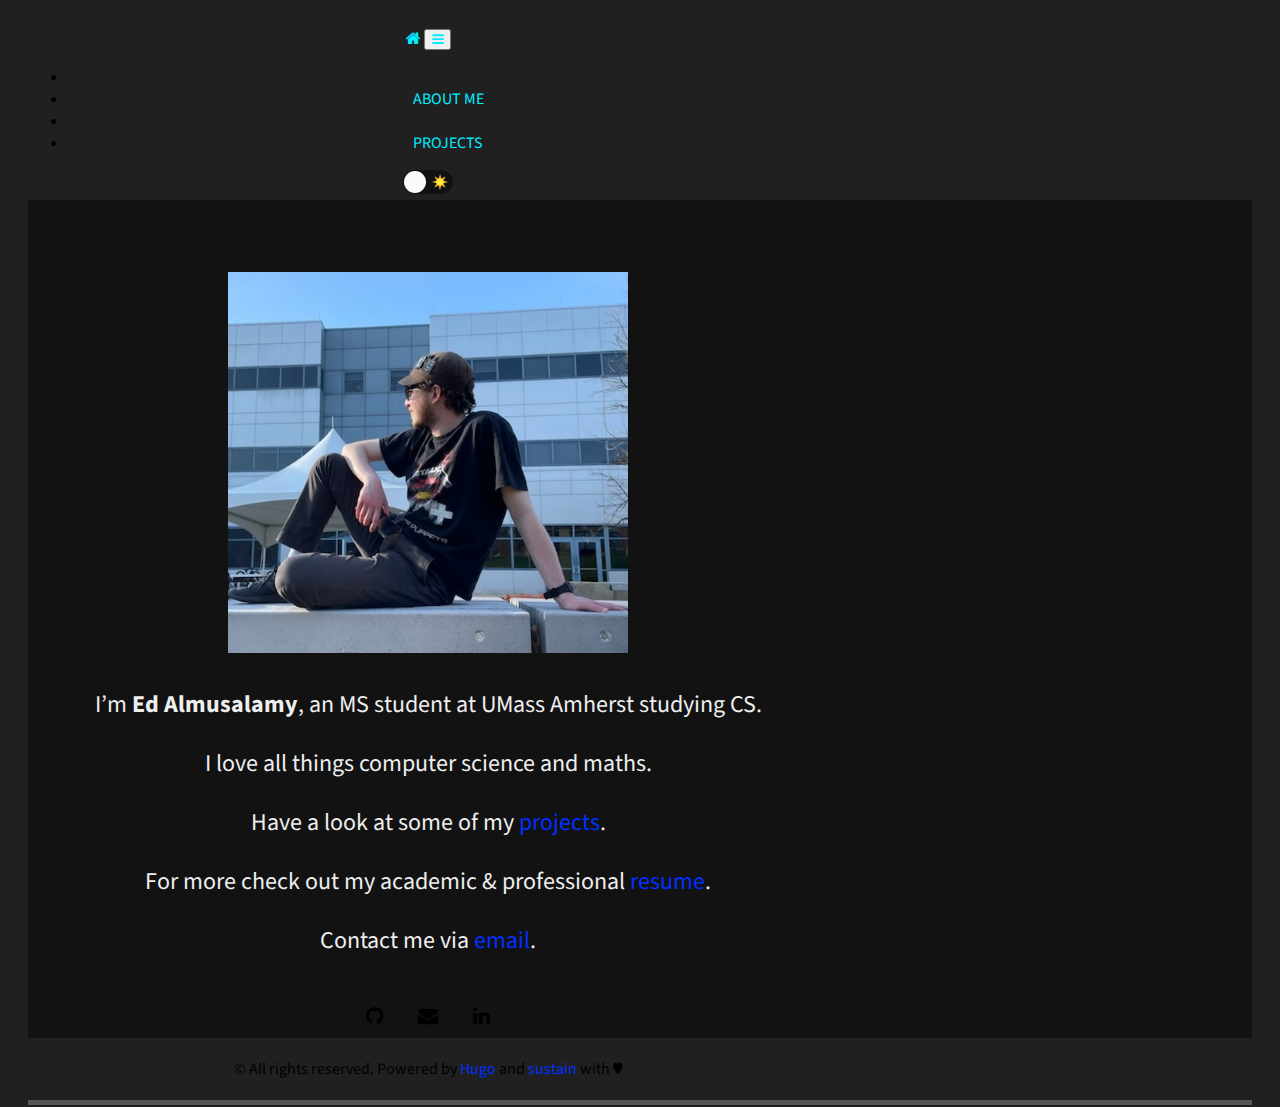
<file: index.html>
<!DOCTYPE html>
<html lang="en-US">
  <head>
	<meta name="generator" content="Hugo 0.113.0">
    <meta charset="utf-8">
    <meta http-equiv="X-UA-Compatible" content="IE=edge">
    <meta name="viewport" content="width=device-width, initial-scale=1">
    <meta name="author" content="Ed Almusalamy">
    <link rel="shortcut icon" type="image/x-icon" href="/img/favicon.ico">
    <title>Ed Almusalamy</title>
    <meta name="description" content="Describe your website">
    <link href="https://cdn.jsdelivr.net/npm/bootstrap@5.0.0-beta2/dist/css/bootstrap.min.css" rel="stylesheet" integrity="sha384-BmbxuPwQa2lc/FVzBcNJ7UAyJxM6wuqIj61tLrc4wSX0szH/Ev+nYRRuWlolflfl" crossorigin="anonymous">
    
    <link rel="preload stylesheet" href="/css/main.min.css" as="style">
    <link rel="stylesheet" type="text/css" href="https://maxcdn.bootstrapcdn.com/font-awesome/4.7.0/css/font-awesome.min.css">
    <link rel="stylesheet" type="text/css" href="https://fonts.googleapis.com/css?family=Source+Sans+Pro:200,400,200bold,400old">
    
    <!--[if lt IE 9]>
			<script src="https://oss.maxcdn.com/libs/html5shiv/3.7.0/html5shiv.js"></script>
			<script src="https://oss.maxcdn.com/libs/respond.js/1.4.2/respond.min.js"></script>
		<![endif]-->
  </head>
  <body>
    <div id="content">
  <div class="container mb-3">
  <nav class="navbar navbar-expand-lg">
    <div class="container-fluid">
      <a class="navbar-brand" href="/">
        <i class="fa fa-home"></i>
      </a>
        <button class="navbar-toggler" type="button" data-bs-toggle="collapse" data-bs-target="#navbar" aria-controls="navbar">
          <i class="fa fa-bars"></i>
        </button>
      <div id="navbar" class="collapse navbar-collapse">
        <ul class="navbar-nav ms-auto mb-2 mb-lg-0">
          
            
              <li class="nav-item">
                <li><a class="nav-link" href="/aboutme/">ABOUT ME</a></li>
              </li>
            
              <li class="nav-item">
                <li><a class="nav-link" href="/projects/">PROJECTS</a></li>
              </li>
            
          
        </ul>
      </div>
      <div class="js-toggle-wrapper">
        <div class="js-toggle">
            <div class="js-toggle-track">
                <div class="js-toggle-track-check">
                    <img src="[data-uri]" role="presentation" style="pointer-events: none;" width="16" height="16">
                </div>
                <div class="js-toggle-track-x">
                    <img src="[data-uri]" role="presentation" style="pointer-events: none;" width="16" height="16">
                </div>
            </div>
            <div class="js-toggle-thumb"></div>
            <input class="js-toggle-screenreader-only" type="checkbox" aria-label="Switch between Dark and Light mode">
        </div>
      </div>
      <style>
        .js-toggle-wrapper {
            display: table;
            margin: 0 auto;
        }
        .js-toggle {
            touch-action: pan-x;
            display: inline-block;
            position: relative;
            cursor: pointer;
            background-color: transparent;
            border: 0;
            padding: 0;
            -webkit-touch-callout: none;
            user-select: none;
            -webkit-tap-highlight-color: rgba(0, 0, 0, 0);
            -webkit-tap-highlight-color: transparent;
          }
        .js-toggle-screenreader-only {
            border: 0;
            clip: rect(0 0 0 0);
            height: 1px;
            margin: -1px;
            overflow: hidden;
            padding: 0;
            position: absolute;
            width: 1px;
          }
        .js-toggle-track {
          width: 50px;
          height: 24px;
          padding: 0;
          border-radius: 30px;
          background-color: hsl(222, 14%, 7%);
          transition: all 0.2s ease;
        }
        .js-toggle-track-check {
          position: absolute;
          width: 17px;
          height: 17px;
          left: 5px;
          top: 0px;
          bottom: 0px;
          margin-top: auto;
          margin-bottom: auto;
          line-height: 0;
          opacity: 0;
          transition: opacity 0.25s ease;
        }
        .js-toggle--checked .js-toggle-track-check {
          opacity: 1;
          transition: opacity 0.25s ease;
        }
        .js-toggle-track-x {
          position: absolute;
          width: 17px;
          height: 17px;
          right: 5px;
          top: 0px;
          bottom: 0px;
          margin-top: auto;
          margin-bottom: auto;
          line-height: 0;
          opacity: 1;
          transition: opacity 0.25s ease;
        }
        .js-toggle--checked .js-toggle-track-x {
          opacity: 0;
        }
        .js-toggle-thumb {
          position: absolute;
          top: 1px;
          left: 1px;
          width: 22px;
          height: 22px;
          border-radius: 50%;
          background-color: #fafafa;
          box-sizing: border-box;
          transition: all 0.5s cubic-bezier(0.23, 1, 0.32, 1) 0ms;
          transform: translateX(0);
        }
        
        .js-toggle--checked .js-toggle-thumb {
          transform: translateX(26px);
          border-color: #19ab27;
        }
        
        .js-toggle--focus .js-toggle-thumb {
          box-shadow: 0px 0px 2px 3px rgb(255, 167, 196);
        }
        
        .js-toggle:active .js-toggle-thumb {
          box-shadow: 0px 0px 5px 5px rgb(255, 167, 196);
        }
      </style>
      <script>
        var body = document.body;
        var switcher = document.getElementsByClassName('js-toggle')[0];
        
        switcher.addEventListener("click", function() {
              this.classList.toggle('js-toggle--checked');
              this.classList.add('js-toggle--focus');
          
          if (this.classList.contains('js-toggle--checked')) {
            body.classList.add('dark-mode');
            
            localStorage.setItem('darkMode', 'true');
            
            document.getElementById("lightning-bolt").style.backgroundColor = "#eee";
            document.getElementById("lightning-bolt").style.color = "#121212";
          } else {
            document.getElementById("lightning-bolt").style.color = "#eee";
            document.getElementById("lightning-bolt").style.backgroundColor = "#121212";
            body.classList.remove('dark-mode');
            setTimeout(function() {
              localStorage.removeItem('darkMode');
            }, 100);
          }
        })
        
        
        
        
        
        
        
        
        
        
        
        
        
      </script>
    </div>
  </div>
</nav>


  <section id="about">
    <div id="lightning-bolt">
      <div class="container">
        <div class="avatar mb-5">
          <img class="rounded-circle" src="img/profile.jpg" alt="Responsive image" width="50%">
        </div>
        <p>I&rsquo;m <strong>Ed Almusalamy</strong>, an MS student at UMass Amherst studying CS.</p>
<p>I love all things computer science and maths.</p>
<p>Have a look at some of my <a href="/projects">projects</a>.</p>
<p>For more check out my academic &amp; professional <a href="resume/myResume.pdf">resume</a>.</p>
<p>Contact me via <a href="mailto:edalmusalamy@gmail.com">email</a>.</p>

        <div class="social">
  <ul class="social-links">
    
      <li><a href="https://github.com/EdA271"><i class="fa fa-github"></i></a></li>
    

    
      <li><a href="mailto:edalmusalamy@gmail.com"><i class="fa fa-envelope"></i></a></li>
    

    

    
      <li><a href="https://linkedin.com/in/ed-almusalamy-049174220"><i class="fa fa-linkedin"></i></a></li>
    

    

    

    

    
  </ul>
</div>

      </div>
    </div>
    <script>
      if (localStorage.getItem('darkMode')) {
        
        switcher.classList.add('js-toggle--checked');
        body.classList.add('dark-mode');
        document.getElementById("lightning-bolt").style.backgroundColor = "#eee";
        document.getElementById("lightning-bolt").style.color = "#121212"
      } else {
        document.getElementById("lightning-bolt").style.color = "#eee";
        document.getElementById("lightning-bolt").style.backgroundColor = "#121212";
      }
    </script>
  </section>

    </div>
    
    <footer class="footer">
  <div class="container">
    <div class="text-muted">&copy; All rights reserved. Powered by <a href="https://gohugo.io/">Hugo</a> and
    <a href="http://www.github.com/nurlansu/hugo-sustain/">sustain</a> with ♥</div>
  </div>
</footer>


<script src="https://cdn.jsdelivr.net/npm/bootstrap@5.0.0-beta2/dist/js/bootstrap.min.js" integrity="sha384-nsg8ua9HAw1y0W1btsyWgBklPnCUAFLuTMS2G72MMONqmOymq585AcH49TLBQObG" crossorigin="anonymous"></script>

  </body>
</html>
</file>
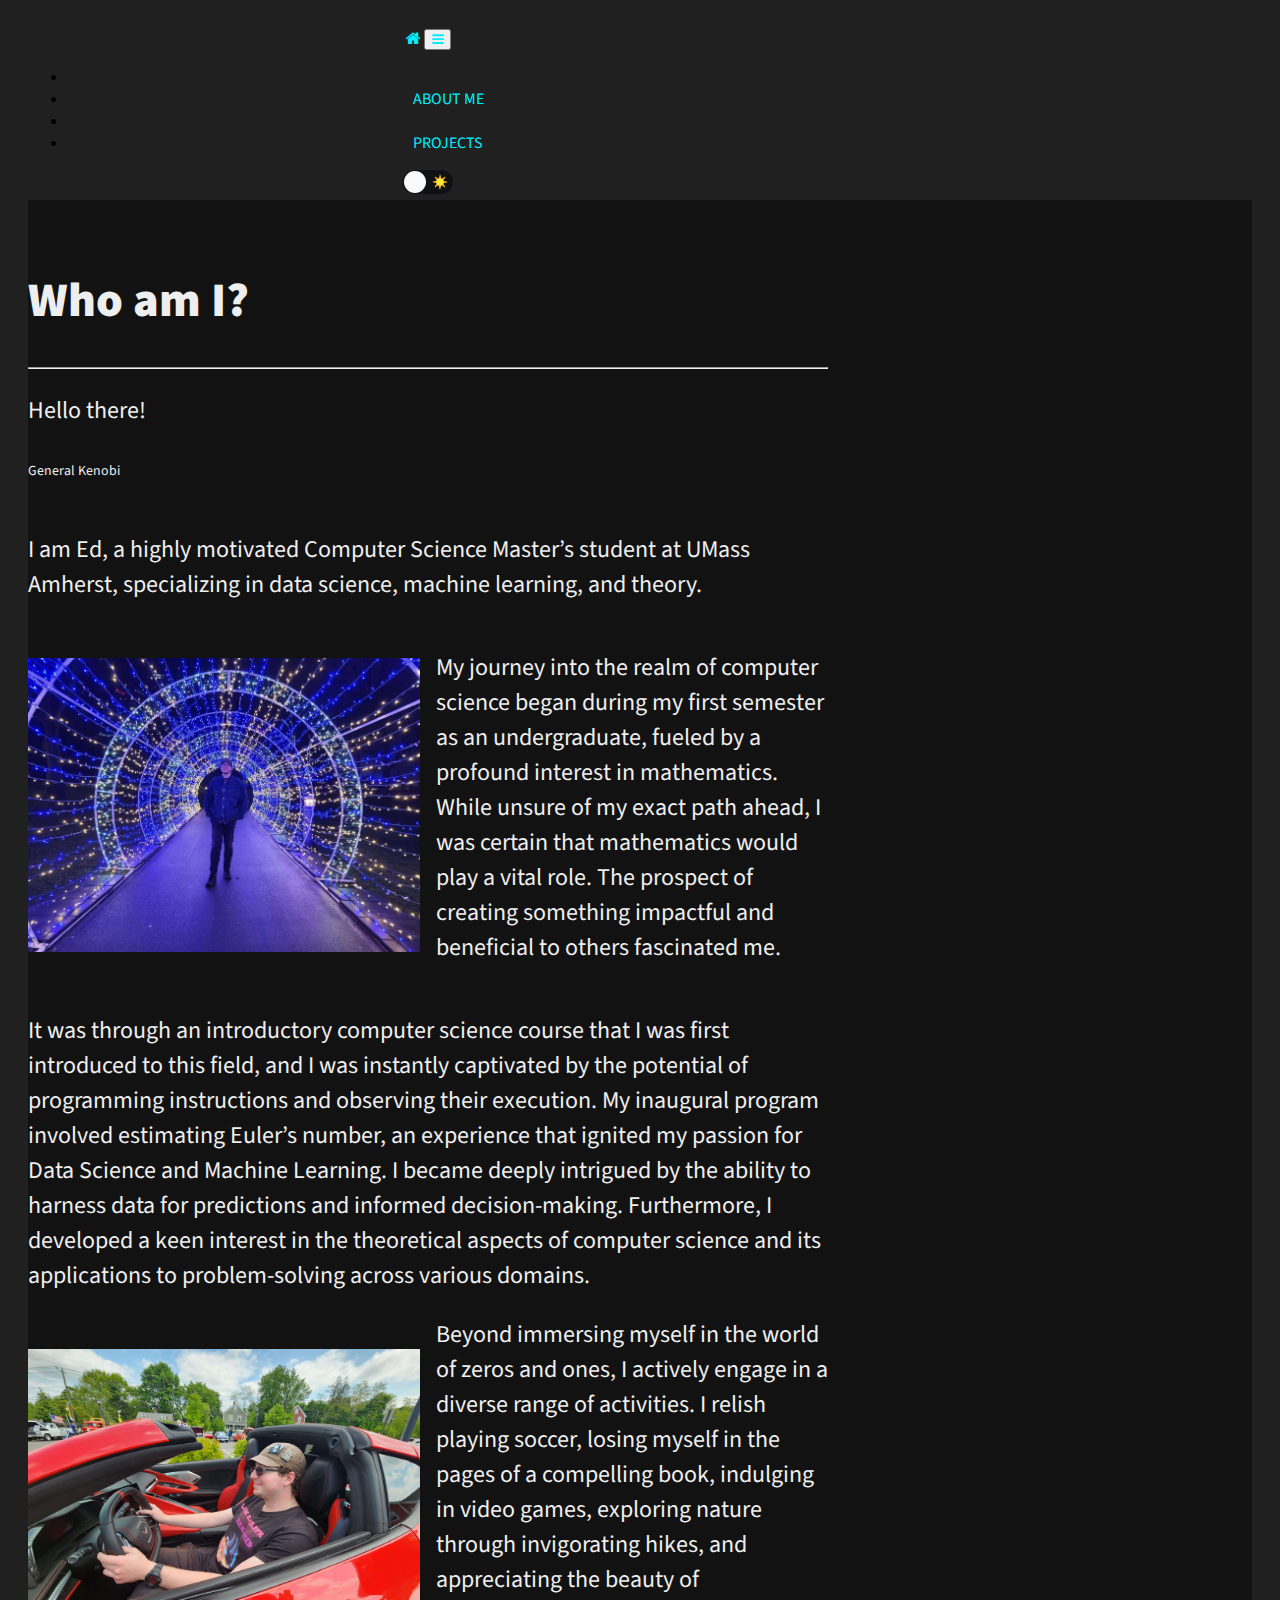
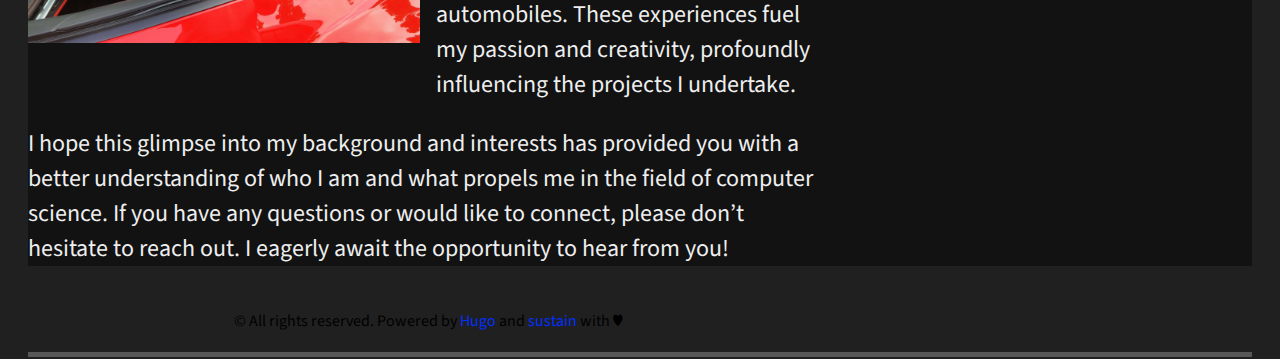
<file: aboutme/index.html>
<!DOCTYPE html>
<html lang="en-US">
  <head>
    <meta charset="utf-8">
    <meta http-equiv="X-UA-Compatible" content="IE=edge">
    <meta name="viewport" content="width=device-width, initial-scale=1">
    <meta name="author" content="Ed Almusalamy">
    <link rel="shortcut icon" type="image/x-icon" href="/img/favicon.ico">
    <title>Ed Almusalamy</title>
    <meta name="description" content="Describe your website">
    <link href="https://cdn.jsdelivr.net/npm/bootstrap@5.0.0-beta2/dist/css/bootstrap.min.css" rel="stylesheet" integrity="sha384-BmbxuPwQa2lc/FVzBcNJ7UAyJxM6wuqIj61tLrc4wSX0szH/Ev+nYRRuWlolflfl" crossorigin="anonymous">
    
    <link rel="preload stylesheet" href="/css/main.min.css" as="style">
    <link rel="stylesheet" type="text/css" href="https://maxcdn.bootstrapcdn.com/font-awesome/4.7.0/css/font-awesome.min.css">
    <link rel="stylesheet" type="text/css" href="https://fonts.googleapis.com/css?family=Source+Sans+Pro:200,400,200bold,400old">
    
    <!--[if lt IE 9]>
			<script src="https://oss.maxcdn.com/libs/html5shiv/3.7.0/html5shiv.js"></script>
			<script src="https://oss.maxcdn.com/libs/respond.js/1.4.2/respond.min.js"></script>
		<![endif]-->
  </head>
  <body>
    <div id="content">
  <div class="container mb-3">
  <nav class="navbar navbar-expand-lg">
    <div class="container-fluid">
      <a class="navbar-brand" href="/">
        <i class="fa fa-home"></i>
      </a>
        <button class="navbar-toggler" type="button" data-bs-toggle="collapse" data-bs-target="#navbar" aria-controls="navbar">
          <i class="fa fa-bars"></i>
        </button>
      <div id="navbar" class="collapse navbar-collapse">
        <ul class="navbar-nav ms-auto mb-2 mb-lg-0">
          
            
              <li class="nav-item">
                <li><a class="nav-link" href="/aboutme/">ABOUT ME</a></li>
              </li>
            
              <li class="nav-item">
                <li><a class="nav-link" href="/projects/">PROJECTS</a></li>
              </li>
            
          
        </ul>
      </div>
      <div class="js-toggle-wrapper">
        <div class="js-toggle">
            <div class="js-toggle-track">
                <div class="js-toggle-track-check">
                    <img src="[data-uri]" role="presentation" style="pointer-events: none;" width="16" height="16">
                </div>
                <div class="js-toggle-track-x">
                    <img src="[data-uri]" role="presentation" style="pointer-events: none;" width="16" height="16">
                </div>
            </div>
            <div class="js-toggle-thumb"></div>
            <input class="js-toggle-screenreader-only" type="checkbox" aria-label="Switch between Dark and Light mode">
        </div>
      </div>
      <style>
        .js-toggle-wrapper {
            display: table;
            margin: 0 auto;
        }
        .js-toggle {
            touch-action: pan-x;
            display: inline-block;
            position: relative;
            cursor: pointer;
            background-color: transparent;
            border: 0;
            padding: 0;
            -webkit-touch-callout: none;
            user-select: none;
            -webkit-tap-highlight-color: rgba(0, 0, 0, 0);
            -webkit-tap-highlight-color: transparent;
          }
        .js-toggle-screenreader-only {
            border: 0;
            clip: rect(0 0 0 0);
            height: 1px;
            margin: -1px;
            overflow: hidden;
            padding: 0;
            position: absolute;
            width: 1px;
          }
        .js-toggle-track {
          width: 50px;
          height: 24px;
          padding: 0;
          border-radius: 30px;
          background-color: hsl(222, 14%, 7%);
          transition: all 0.2s ease;
        }
        .js-toggle-track-check {
          position: absolute;
          width: 17px;
          height: 17px;
          left: 5px;
          top: 0px;
          bottom: 0px;
          margin-top: auto;
          margin-bottom: auto;
          line-height: 0;
          opacity: 0;
          transition: opacity 0.25s ease;
        }
        .js-toggle--checked .js-toggle-track-check {
          opacity: 1;
          transition: opacity 0.25s ease;
        }
        .js-toggle-track-x {
          position: absolute;
          width: 17px;
          height: 17px;
          right: 5px;
          top: 0px;
          bottom: 0px;
          margin-top: auto;
          margin-bottom: auto;
          line-height: 0;
          opacity: 1;
          transition: opacity 0.25s ease;
        }
        .js-toggle--checked .js-toggle-track-x {
          opacity: 0;
        }
        .js-toggle-thumb {
          position: absolute;
          top: 1px;
          left: 1px;
          width: 22px;
          height: 22px;
          border-radius: 50%;
          background-color: #fafafa;
          box-sizing: border-box;
          transition: all 0.5s cubic-bezier(0.23, 1, 0.32, 1) 0ms;
          transform: translateX(0);
        }
        
        .js-toggle--checked .js-toggle-thumb {
          transform: translateX(26px);
          border-color: #19ab27;
        }
        
        .js-toggle--focus .js-toggle-thumb {
          box-shadow: 0px 0px 2px 3px rgb(255, 167, 196);
        }
        
        .js-toggle:active .js-toggle-thumb {
          box-shadow: 0px 0px 5px 5px rgb(255, 167, 196);
        }
      </style>
      <script>
        var body = document.body;
        var switcher = document.getElementsByClassName('js-toggle')[0];
        
        switcher.addEventListener("click", function() {
              this.classList.toggle('js-toggle--checked');
              this.classList.add('js-toggle--focus');
          
          if (this.classList.contains('js-toggle--checked')) {
            body.classList.add('dark-mode');
            
            localStorage.setItem('darkMode', 'true');
            
            document.getElementById("lightning-bolt").style.backgroundColor = "#eee";
            document.getElementById("lightning-bolt").style.color = "#121212";
          } else {
            document.getElementById("lightning-bolt").style.color = "#eee";
            document.getElementById("lightning-bolt").style.backgroundColor = "#121212";
            body.classList.remove('dark-mode');
            setTimeout(function() {
              localStorage.removeItem('darkMode');
            }, 100);
          }
        })
        
        
        
        
        
        
        
        
        
        
        
        
        
      </script>
    </div>
  </div>
</nav>


  <section id="about">
    <div id="lightning-bolt">
      <div class="container">
        <div align="left">
        <br>
<h1 id="who-am-i"><strong>Who am I?</strong></h1>
<hr>
<p>Hello there!</p>
<p><sup><sup><sup>General Kenobi<sup><sup><sup></p>
<p>I am Ed, a highly motivated Computer Science Master&rsquo;s student at UMass Amherst, specializing in data science, machine learning, and theory.</p>
<style>
  .gdoc-columns {
    display: flex;
    gap: 1rem;
  }

  .gdoc-columns__content {
    flex: 1;
  }
</style>

<div class="gdoc-columns flex">
    <div class="gdoc-columns__content flex">
      <!-- begin columns block -->
<p><img src="img1.jpg" alt="img1"> <!-- column 1 --></div>
    <div class="gdoc-columns__content flex">
      <!-- magic separator, between columns -->
<p>My journey into the realm of computer science began during my first semester as an undergraduate, fueled by a profound interest in mathematics. While unsure of my exact path ahead, I was certain that mathematics would play a vital role. The prospect of creating something impactful and beneficial to others fascinated me.</div>
</div>
<p>It was through an introductory computer science course that I was first introduced to this field, and I was instantly captivated by the potential of programming instructions and observing their execution. My inaugural program involved estimating Euler&rsquo;s number, an experience that ignited my passion for Data Science and Machine Learning. I became deeply intrigued by the ability to harness data for predictions and informed decision-making. Furthermore, I developed a keen interest in the theoretical aspects of computer science and its applications to problem-solving across various domains.</p>
<style>
  .gdoc-columns {
    display: flex;
    gap: 1rem;
  }

  .gdoc-columns__content {
    flex: 1;
  }
</style>

<div class="gdoc-columns flex">
    <div class="gdoc-columns__content flex">
      <!-- begin columns block -->
<p><img src="img2.jpg" alt="img2"> <!-- column 1 --></div>
    <div class="gdoc-columns__content flex">
      Beyond immersing myself in the world of zeros and ones, I actively engage in a diverse range of activities. I relish playing soccer, losing myself in the pages of a compelling book, indulging in video games, exploring nature through invigorating hikes, and appreciating the beauty of automobiles. These experiences fuel my passion and creativity, profoundly influencing the projects I undertake.</div>
</div>
<p>I hope this glimpse into my background and interests has provided you with a better understanding of who I am and what propels me in the field of computer science. If you have any questions or would like to connect, please don&rsquo;t hesitate to reach out. I eagerly await the opportunity to hear from you!</p>

        </div>
      </div>
    </div>
    <script>
      if (localStorage.getItem('darkMode')) {
        
        switcher.classList.add('js-toggle--checked');
        body.classList.add('dark-mode');
        document.getElementById("lightning-bolt").style.backgroundColor = "#eee";
        document.getElementById("lightning-bolt").style.color = "#121212"
      } else {
        document.getElementById("lightning-bolt").style.color = "#eee";
        document.getElementById("lightning-bolt").style.backgroundColor = "#121212";
      }
    </script>
  </section>

    </div>
    
    <footer class="footer">
  <div class="container">
    <div class="text-muted">&copy; All rights reserved. Powered by <a href="https://gohugo.io/">Hugo</a> and
    <a href="http://www.github.com/nurlansu/hugo-sustain/">sustain</a> with ♥</div>
  </div>
</footer>


<script src="https://cdn.jsdelivr.net/npm/bootstrap@5.0.0-beta2/dist/js/bootstrap.min.js" integrity="sha384-nsg8ua9HAw1y0W1btsyWgBklPnCUAFLuTMS2G72MMONqmOymq585AcH49TLBQObG" crossorigin="anonymous"></script>

  </body>
</html>
</file>
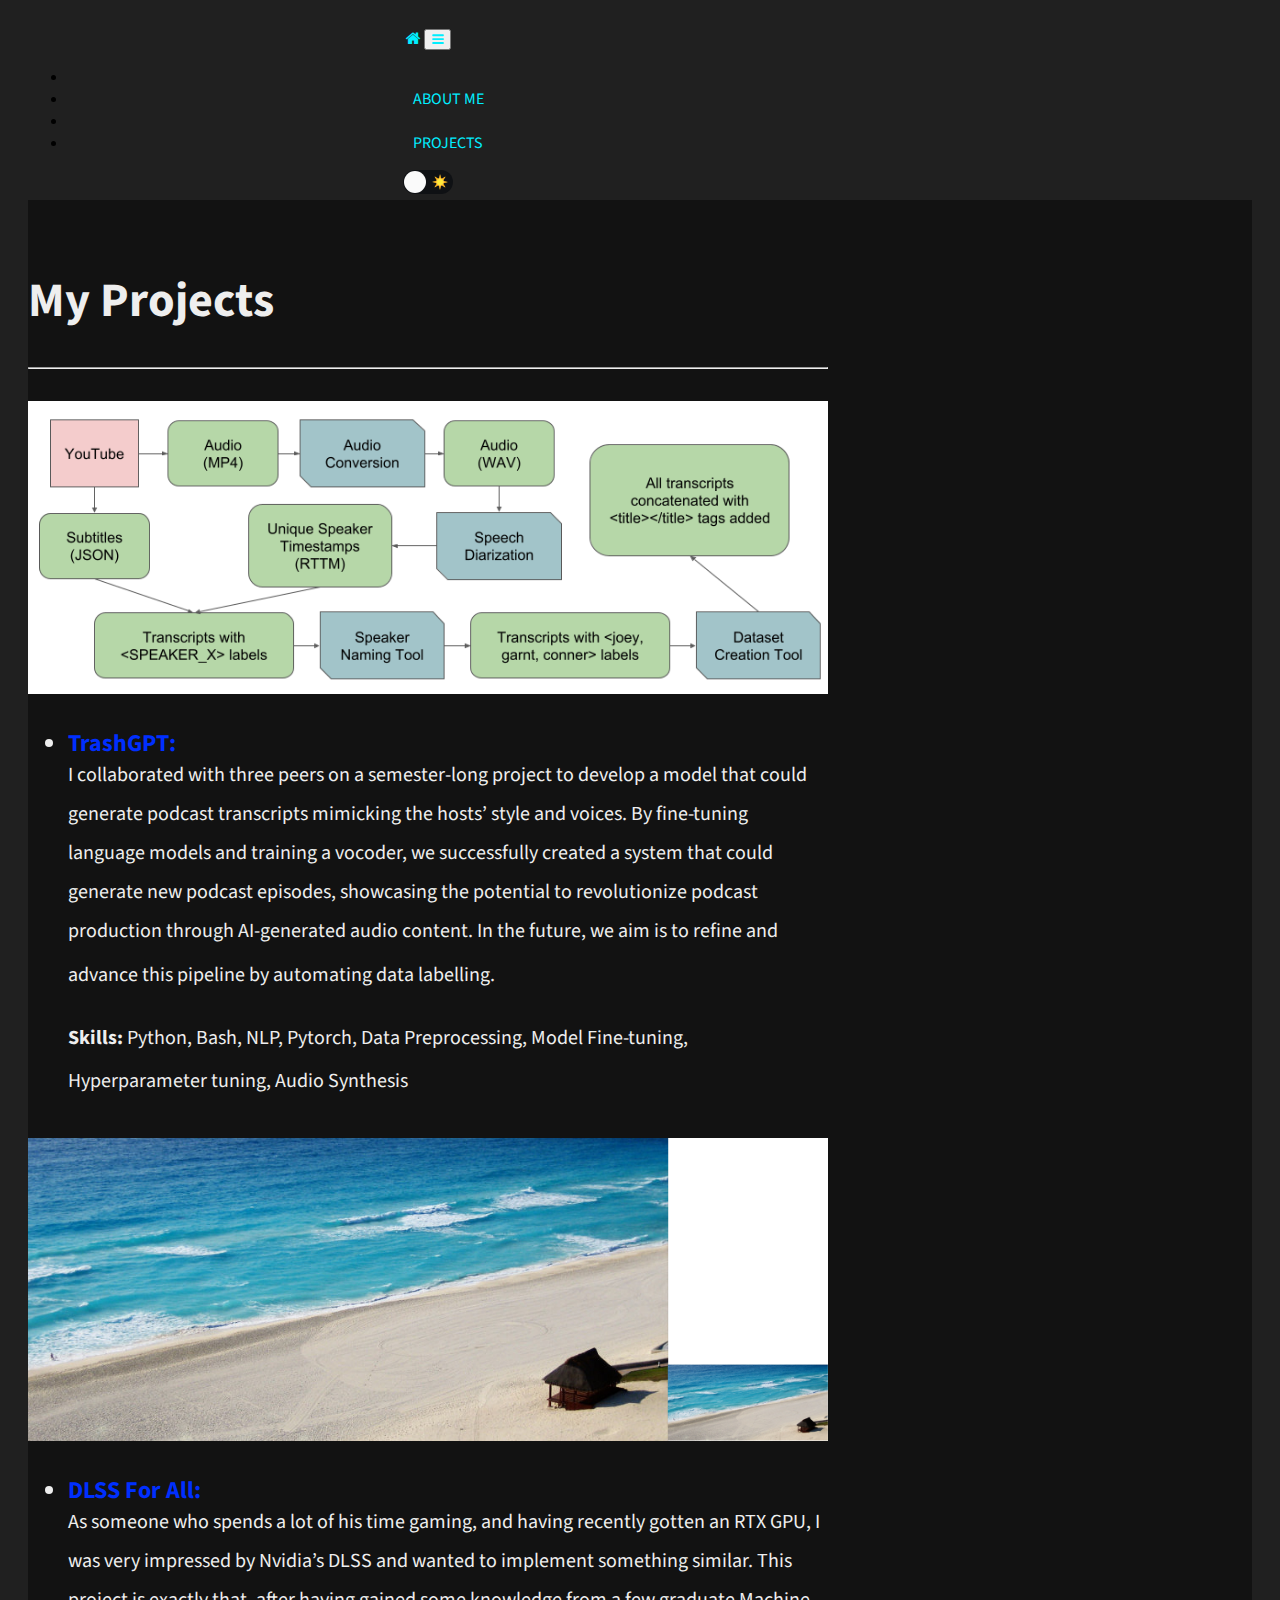
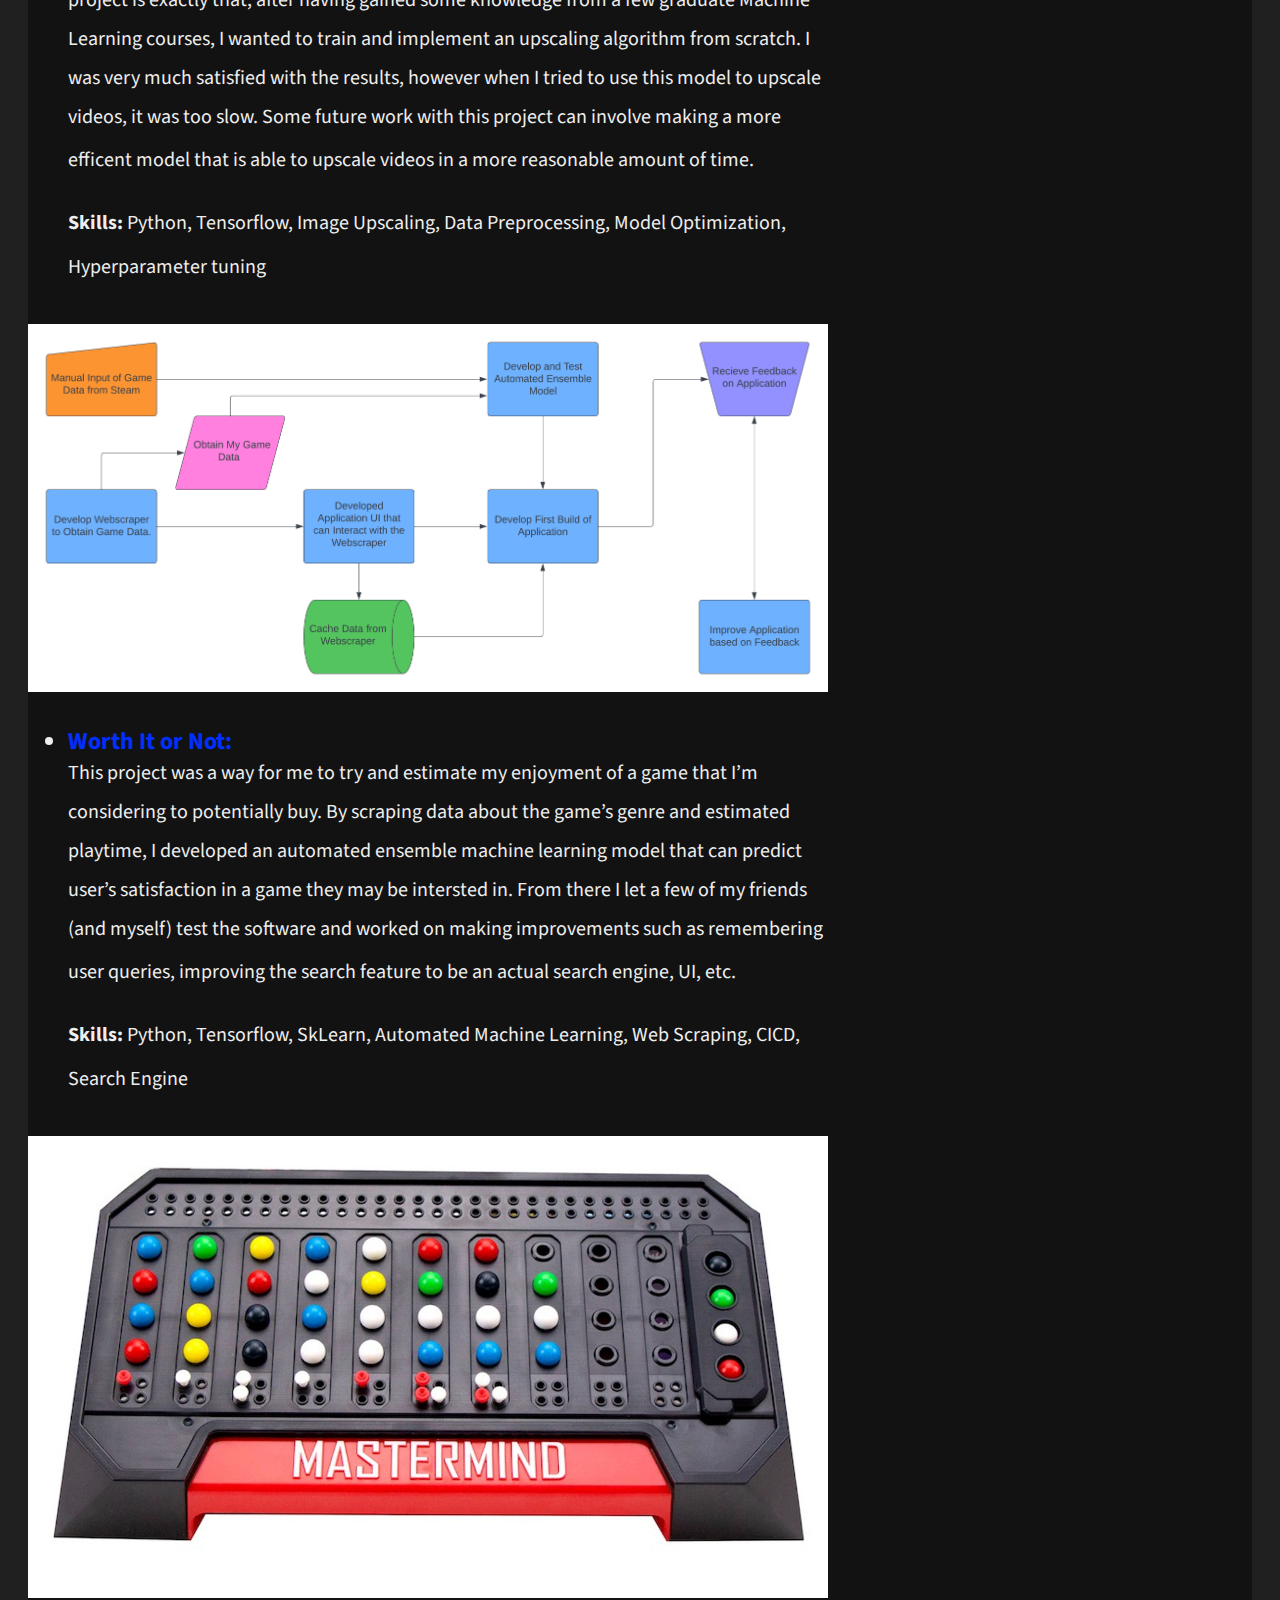
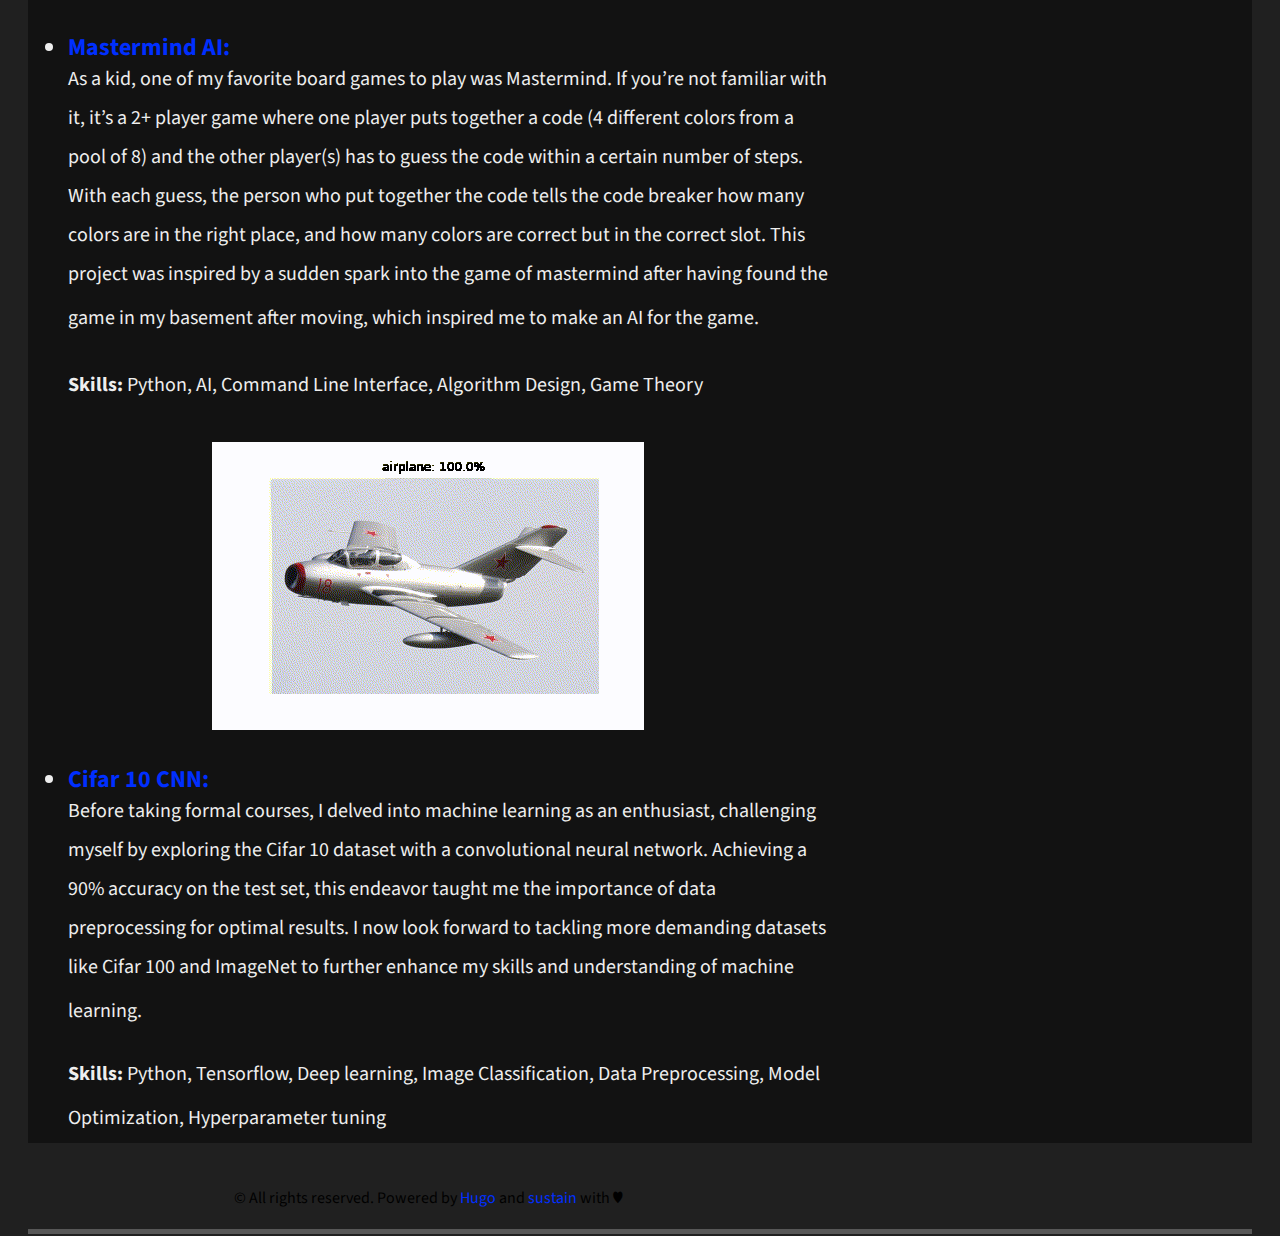
<file: projects/index.html>
<!DOCTYPE html>
<html lang="en-US">
  <head>
    <meta charset="utf-8">
    <meta http-equiv="X-UA-Compatible" content="IE=edge">
    <meta name="viewport" content="width=device-width, initial-scale=1">
    <meta name="author" content="Ed Almusalamy">
    <link rel="shortcut icon" type="image/x-icon" href="/img/favicon.ico">
    <title>Ed Almusalamy</title>
    <meta name="description" content="Describe your website">
    <link href="https://cdn.jsdelivr.net/npm/bootstrap@5.0.0-beta2/dist/css/bootstrap.min.css" rel="stylesheet" integrity="sha384-BmbxuPwQa2lc/FVzBcNJ7UAyJxM6wuqIj61tLrc4wSX0szH/Ev+nYRRuWlolflfl" crossorigin="anonymous">
    
    <link rel="preload stylesheet" href="/css/main.min.css" as="style">
    <link rel="stylesheet" type="text/css" href="https://maxcdn.bootstrapcdn.com/font-awesome/4.7.0/css/font-awesome.min.css">
    <link rel="stylesheet" type="text/css" href="https://fonts.googleapis.com/css?family=Source+Sans+Pro:200,400,200bold,400old">
    
    <!--[if lt IE 9]>
			<script src="https://oss.maxcdn.com/libs/html5shiv/3.7.0/html5shiv.js"></script>
			<script src="https://oss.maxcdn.com/libs/respond.js/1.4.2/respond.min.js"></script>
		<![endif]-->
  </head>
  <body>
    <div id="content">
  <div class="container mb-3">
  <nav class="navbar navbar-expand-lg">
    <div class="container-fluid">
      <a class="navbar-brand" href="/">
        <i class="fa fa-home"></i>
      </a>
        <button class="navbar-toggler" type="button" data-bs-toggle="collapse" data-bs-target="#navbar" aria-controls="navbar">
          <i class="fa fa-bars"></i>
        </button>
      <div id="navbar" class="collapse navbar-collapse">
        <ul class="navbar-nav ms-auto mb-2 mb-lg-0">
          
            
              <li class="nav-item">
                <li><a class="nav-link" href="/aboutme/">ABOUT ME</a></li>
              </li>
            
              <li class="nav-item">
                <li><a class="nav-link" href="/projects/">PROJECTS</a></li>
              </li>
            
          
        </ul>
      </div>
      <div class="js-toggle-wrapper">
        <div class="js-toggle">
            <div class="js-toggle-track">
                <div class="js-toggle-track-check">
                    <img src="[data-uri]" role="presentation" style="pointer-events: none;" width="16" height="16">
                </div>
                <div class="js-toggle-track-x">
                    <img src="[data-uri]" role="presentation" style="pointer-events: none;" width="16" height="16">
                </div>
            </div>
            <div class="js-toggle-thumb"></div>
            <input class="js-toggle-screenreader-only" type="checkbox" aria-label="Switch between Dark and Light mode">
        </div>
      </div>
      <style>
        .js-toggle-wrapper {
            display: table;
            margin: 0 auto;
        }
        .js-toggle {
            touch-action: pan-x;
            display: inline-block;
            position: relative;
            cursor: pointer;
            background-color: transparent;
            border: 0;
            padding: 0;
            -webkit-touch-callout: none;
            user-select: none;
            -webkit-tap-highlight-color: rgba(0, 0, 0, 0);
            -webkit-tap-highlight-color: transparent;
          }
        .js-toggle-screenreader-only {
            border: 0;
            clip: rect(0 0 0 0);
            height: 1px;
            margin: -1px;
            overflow: hidden;
            padding: 0;
            position: absolute;
            width: 1px;
          }
        .js-toggle-track {
          width: 50px;
          height: 24px;
          padding: 0;
          border-radius: 30px;
          background-color: hsl(222, 14%, 7%);
          transition: all 0.2s ease;
        }
        .js-toggle-track-check {
          position: absolute;
          width: 17px;
          height: 17px;
          left: 5px;
          top: 0px;
          bottom: 0px;
          margin-top: auto;
          margin-bottom: auto;
          line-height: 0;
          opacity: 0;
          transition: opacity 0.25s ease;
        }
        .js-toggle--checked .js-toggle-track-check {
          opacity: 1;
          transition: opacity 0.25s ease;
        }
        .js-toggle-track-x {
          position: absolute;
          width: 17px;
          height: 17px;
          right: 5px;
          top: 0px;
          bottom: 0px;
          margin-top: auto;
          margin-bottom: auto;
          line-height: 0;
          opacity: 1;
          transition: opacity 0.25s ease;
        }
        .js-toggle--checked .js-toggle-track-x {
          opacity: 0;
        }
        .js-toggle-thumb {
          position: absolute;
          top: 1px;
          left: 1px;
          width: 22px;
          height: 22px;
          border-radius: 50%;
          background-color: #fafafa;
          box-sizing: border-box;
          transition: all 0.5s cubic-bezier(0.23, 1, 0.32, 1) 0ms;
          transform: translateX(0);
        }
        
        .js-toggle--checked .js-toggle-thumb {
          transform: translateX(26px);
          border-color: #19ab27;
        }
        
        .js-toggle--focus .js-toggle-thumb {
          box-shadow: 0px 0px 2px 3px rgb(255, 167, 196);
        }
        
        .js-toggle:active .js-toggle-thumb {
          box-shadow: 0px 0px 5px 5px rgb(255, 167, 196);
        }
      </style>
      <script>
        var body = document.body;
        var switcher = document.getElementsByClassName('js-toggle')[0];
        
        switcher.addEventListener("click", function() {
              this.classList.toggle('js-toggle--checked');
              this.classList.add('js-toggle--focus');
          
          if (this.classList.contains('js-toggle--checked')) {
            body.classList.add('dark-mode');
            
            localStorage.setItem('darkMode', 'true');
            
            document.getElementById("lightning-bolt").style.backgroundColor = "#eee";
            document.getElementById("lightning-bolt").style.color = "#121212";
          } else {
            document.getElementById("lightning-bolt").style.color = "#eee";
            document.getElementById("lightning-bolt").style.backgroundColor = "#121212";
            body.classList.remove('dark-mode');
            setTimeout(function() {
              localStorage.removeItem('darkMode');
            }, 100);
          }
        })
        
        
        
        
        
        
        
        
        
        
        
        
        
      </script>
    </div>
  </div>
</nav>


  <section id="about">
    <div id="lightning-bolt">
      <div class="container">
        <div align="left">
        <br>
<h1 id="my-projects">My Projects</h1>
<hr>
<p><img src="imgs/trashgpt.png" alt="img1"></p>
<ul>
<li>
<p><strong><a href="https://github.com/paarthtandon/TrashGPT">TrashGPT:</a></strong> <br>
<sup> I collaborated with three peers on a semester-long project to develop a model that could generate podcast transcripts mimicking the hosts&rsquo; style and voices. By fine-tuning language models and training a vocoder, we successfully created a system that could generate new podcast episodes, showcasing the potential to revolutionize podcast production through AI-generated audio content. In the future, we aim is to refine and advance this pipeline by automating data labelling. <sup></p>
<p><sup> <strong>Skills:</strong> Python, Bash, NLP, Pytorch, Data Preprocessing, Model Fine-tuning, Hyperparameter tuning, Audio Synthesis<sup></p>
</li>
</ul>
<p><img src="imgs/DLSS4all.jpg" alt="img2"></p>
<ul>
<li>
<p><strong><a href="https://github.com/EdA271/DLSS-for-All">DLSS For All:</a></strong> <br>
<sup> As someone who spends a lot of his time gaming, and having recently gotten an RTX GPU, I was very impressed by Nvidia&rsquo;s DLSS and wanted to implement something similar. This project is exactly that, after having gained some knowledge from a few graduate Machine Learning courses, I wanted to train and implement an upscaling algorithm from scratch. I was very much satisfied with the results, however when I tried to use this model to upscale videos, it was too slow. Some future work with this project can involve making a more efficent model that is able to upscale videos in a more reasonable amount of time.<sup></p>
<p><sup> <strong>Skills:</strong> Python, Tensorflow, Image Upscaling, Data Preprocessing, Model Optimization, Hyperparameter tuning<sup></p>
</li>
</ul>
<p><img src="imgs/worthitornot.png" alt="img3"></p>
<ul>
<li>
<p><strong><a href="https://github.com/EdA271/Worth-It-or-Not">Worth It or Not:</a></strong> <br>
<sup> This project was a way for me to try and estimate my enjoyment of a game that I&rsquo;m considering to potentially buy. By scraping data about the game&rsquo;s genre and estimated playtime, I developed an automated ensemble machine learning model that can predict user&rsquo;s satisfaction in a game they may be intersted in. From there I let a few of my friends (and myself) test the software and worked on making improvements such as remembering user queries, improving the search feature to be an actual search engine, UI, etc. <sup></p>
<p><sup> <strong>Skills:</strong> Python, Tensorflow, SkLearn, Automated Machine Learning, Web Scraping, CICD, Search Engine<sup></p>
</li>
</ul>
<p><img src="imgs/mastermind.jpg" alt="img4"></p>
<ul>
<li>
<p><strong><a href="https://github.com/EdA271/Mastermind">Mastermind AI:</a></strong> <br>
<sup> As a kid, one of my favorite board games to play was Mastermind. If you&rsquo;re not familiar with it, it&rsquo;s a 2+ player game where one player puts together a code (4 different colors from a pool of 8) and the other player(s) has to guess the code within a certain number of steps. With each guess, the person who put together the code tells the code breaker how many colors are in the right place, and how many colors are correct but in the correct slot. This project was inspired by a sudden spark into the game of mastermind after having found the game in my basement after moving, which inspired me to make an AI for the game. <sup></p>
<p><sup> <strong>Skills:</strong> Python, AI, Command Line Interface, Algorithm Design, Game Theory<sup></p>
</li>
</ul>
<p><img src="imgs/cifar10.gif" alt="img5"></p>
<ul>
<li>
<p><strong><a href="https://github.com/EdA271/Cifar_10_CNN">Cifar 10 CNN:</a></strong> <br>
<sup>
Before taking formal courses, I delved into machine learning as an enthusiast, challenging myself by exploring the Cifar 10 dataset with a convolutional neural network. Achieving a 90% accuracy on the test set, this endeavor taught me the importance of data preprocessing for optimal results. I now look forward to tackling more demanding datasets like Cifar 100 and ImageNet to further enhance my skills and understanding of machine learning.<sup></p>
<p><sup> <strong>Skills:</strong> Python, Tensorflow, Deep learning, Image Classification, Data Preprocessing, Model Optimization, Hyperparameter tuning<sup></p>
</li>
</ul>

        </div>
      </div>
    </div>
    <script>
      if (localStorage.getItem('darkMode')) {
        
        switcher.classList.add('js-toggle--checked');
        body.classList.add('dark-mode');
        document.getElementById("lightning-bolt").style.backgroundColor = "#eee";
        document.getElementById("lightning-bolt").style.color = "#121212"
      } else {
        document.getElementById("lightning-bolt").style.color = "#eee";
        document.getElementById("lightning-bolt").style.backgroundColor = "#121212";
      }
    </script>
  </section>

    </div>
    
    <footer class="footer">
  <div class="container">
    <div class="text-muted">&copy; All rights reserved. Powered by <a href="https://gohugo.io/">Hugo</a> and
    <a href="http://www.github.com/nurlansu/hugo-sustain/">sustain</a> with ♥</div>
  </div>
</footer>


<script src="https://cdn.jsdelivr.net/npm/bootstrap@5.0.0-beta2/dist/js/bootstrap.min.js" integrity="sha384-nsg8ua9HAw1y0W1btsyWgBklPnCUAFLuTMS2G72MMONqmOymq585AcH49TLBQObG" crossorigin="anonymous"></script>

  </body>
</html>
</file>
<file: css/main.min.css>
html,body{height:100%;background-color:#202020;font-family:source sans pro,sans-serif;border-top:10px solid #202020;border-left:10px solid #202020;border-right:10px solid #202020;border-bottom:10px solid #202020}#content{min-height:100%;height:auto;margin:0 auto -69px;padding:0 0 69px}#about{font-size:1.5rem}.navbar .navbar-brand,.navbar .navbar-brand:hover,.navbar .navbar-brand:focus,.navbar .navbar-link,.navbar .navbar-link:hover,.navbar .navbar-nav>li>a,.navbar .navbar-nav>li>a:hover,.navbar .navbar-nav>li>a:focus,.navbar .navbar-text,.navbar-toggler{color:#0ef}.navbar-nav>.active>a,.navbar-nav>.active>a:hover,.navbar-nav>.active>a:focus,.navbar-nav>.open>a,.navbar-nav>.open>a:hover,.navbar-nav>.open>a:focus{color:#6b6b6b;background-color:#fff}.navbar-toggler:focus{box-shadow:10}.navbar-collapse,.navbar-form{border-color:#6b6b6b}@media(max-width:767px){.navbar-nav .open .dropdown-menu>li>a{color:#6b6b6b}.navbar-nav .open .dropdown-menu>li>a:hover,.navbar-nav .open .dropdown-menu>li>a:focus{color:#6b6b6b}.navbar-nav .open .dropdown-menu>.active>a,.navbar-nav .open .dropdown-menu>.active>a:hover,.navbar-nav .open .dropdown-menu>.active>a:focus{color:#6b6b6b;background-color:#fff}}#lightning-bolt{width:100%;height:100%;border:#000;background-color:#121212;color:#eee}.container{max-width:800px;text-align:center}.container a{color:#002fff;text-decoration:none}.container a:hover{color:#267723}.container p img,.img-responsive{display:block;height:auto;margin:2rem auto;max-width:100%}.panel{border-style:none}.panel-body{padding-top:-10px;text-align:left}.panel h4{text-align:left;line-height:24px;font-size:22px}.panel h5{text-align:left;line-height:30px;font-size:18px}.panel h6{font-size:15px}.panel h4 a,h5 a{color:#27a822}.panel h4 a:hover,h5 a:hover{color:#267723}.social-links{display:block;margin:0 auto;margin-top:40px;padding:0;width:100%;text-align:center;animation:fade 1s ease 1s both}.social-links li{display:inline-block;padding:5px;padding-top:0;text-align:center}.social-links li a{font-size:20px;color:#000;padding:10px;padding-bottom:4px;transition:all .4s ease}.social-links li a:hover{color:#000}.avatar{padding-top:8vh}.blog-title{padding-top:2px}.label{display:inline-block;margin-bottom:5px}.related-posts{border-top:1px solid #eee;border-bottom:1px solid #eee}.related-posts h4{text-align:center}.page-not-found{padding-top:20%}.disqus{padding-bottom:15px}.blogpost{text-align:left;line-height:30px;font-size:18px}.footer{border-bottom:5px solid #575757;padding:20px 0;text-decoration:none!important}
</file>
